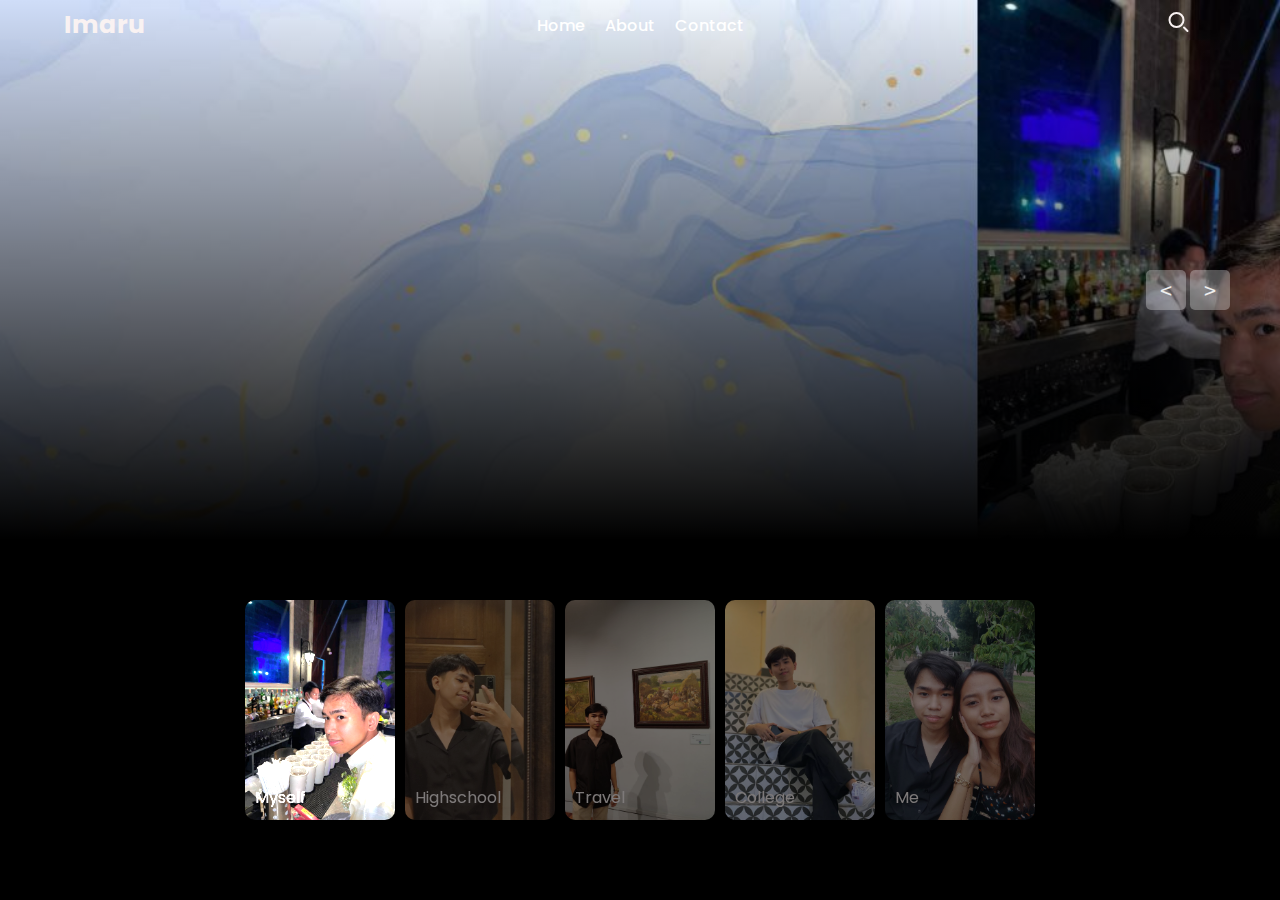
<file: docs/index.html>
<!DOCTYPE html>
<html lang="en">
    <head>
        <meta charset="UTF-8">
        <meta name="viewport" content="width=device-width, initial-scale=1.0">
        <title>Ramos</title>
        <link rel="stylesheet" href="./CSS/homePage.css">
    </head>

    <body>
        <header>
            <div class="logo">Imaru</div>
            <ul class="menu">
                <li><a href="./HTML/homePage.html">Home</a></li>
                <li><a href="./HTML/aboutUs.html">About</a></li>
                <li><a href="./HTML/contact.htmla">Contact</a></li>
            </ul>
            <div class="search">
                <svg aria-hidden="true" xmlns="http://www.w3.org/2000/svg" width="24" height="24" fill="none" viewBox="0 0 24 24">
                    <path stroke="currentColor" stroke-linecap="round" stroke-width="2" d="m21 21-3.5-3.5M17 10a7 7 0 1 1-14 0 7 7 0 0 1 14 0Z"/>
                </svg>      
            </div> 
        </header>

        <div class="slider">
            <div class="list">
                <div class="item active">
                    <img src="./images/firsttbg.jpg">
                    <div class="content">
                        <p>11/30/2003</p>
                        <h2>Imaru Asti Ramos</h2>
                        <p>
                            Hi! I'm Imaru Asti Ramos from BSIT-3A. This is my project for this subject. I hope you like it!
                        </p>
                    </div>
                </div>

                <div class="item">
                    <img src="./images/pic2bg.jpg">
                    <div class="content">
                        <p>Highschool</p>
                        <h2>Longos National Highschool</h2>
                        <p>
                            My highschool  is Longos National Highschool, where I honed my skills and learned all the basics but not in Programming. 
                        </p>
                    </div>
                </div>

                <div class="item">
                    <img src="./images/pic3bg.jpg">
                    <div class="content">
                        <p>Travel</p>
                        <h2>National  Museum</h2>
                        <p>
I went to National Museum with my classmates for our project.                      </p>
                    </div>
                </div>

                <div class="item">
                    <img src="./images/pic4bg.jpg">
                    <div class="content">
                        <p>Present</p>
                        <h2>City of Malabon University</h2>
                        <p>
                            I'm currently enrolled at City of Malabon University where I am a President Lister.
                        </p>
                    </div>
                </div>

                <div class="item">
                    <img src="./images/pic5bg.jpg">
                    <div class="content">
                        <p>05/20/23 - Present</p></p>
                        <h2>Relationship</h2>
                        <p>
I am currently in a relationship with the most sweetest girl.                        </p>
                    </div>
                </div>
            </div>
        </div>

        <div class="arrows">
            <button id="prev"><</button>
            <button id="next">></button>
        </div>

        <div class="thumbnail">
            <div class="item active">
                <img src="./images/second.jpg">
                <div class="content">Myself</div>
            </div>
            <div class="item">
                <img src="./images/pic2.jpg">
                <div class="content">Highschool</div>
            </div>
            <div class="item">
                <img src="./images/third.jpg">
                <div class="content">Travel</div>
            </div>
            <div class="item">
                <img src="./images/pic4.jpg">
                <div class="content">College</div>
            </div>
            <div class="item">
                <img src="./images/pic5.jpg">
                <div class="content">Me</div>
            </div>
        </div>

        <script src="./JS/homePage.js"></script> 
        
    </body>
</html>
</file>
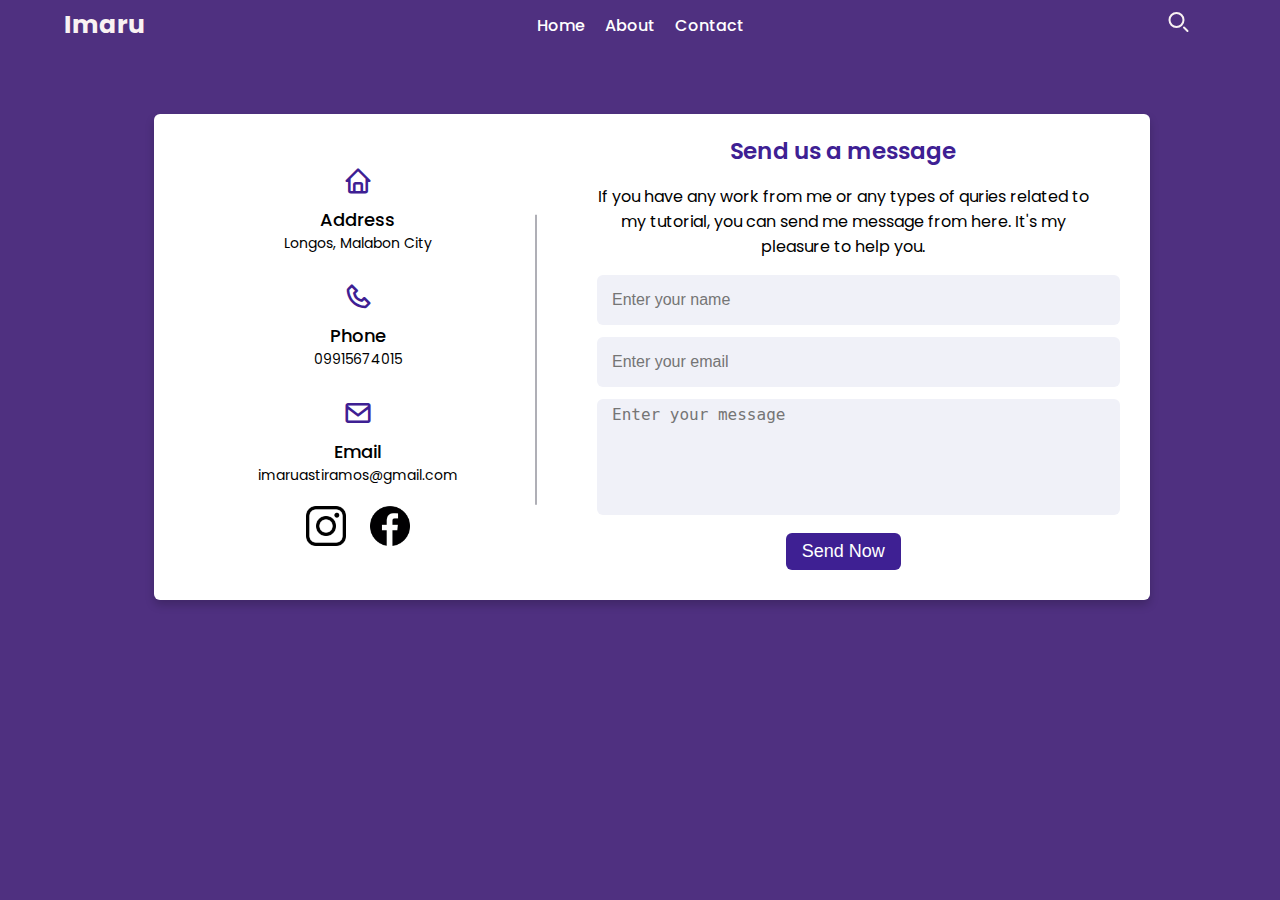
<file: docs/HTML/contact.html>
<!DOCTYPE html>
<html lang="en">
    <head>
        <meta charset="UTF-8">
        <meta name="viewport" content="width=device-width, initial-scale=1.0">
        <title>IPD_RAMOS</title>
        <link rel="stylesheet" href="../CSS/contact.css">
        <link href='https://unpkg.com/boxicons@2.1.4/css/boxicons.min.css' rel='stylesheet'>
    </head>
    <body>
        <header>
            <div class="logo">Imaru</div>
            <ul class="menu">
                <li><a href="../index.html">Home</a></li>
                <li><a href="./about.html">About</a></li>
                <li><a href="./contact.html">Contact</a></li>
            </ul>
            <div class="search">
                <svg aria-hidden="true" xmlns="http://www.w3.org/2000/svg" width="24" height="24" fill="none" viewBox="0 0 24 24">
                    <path stroke="currentColor" stroke-linecap="round" stroke-width="2" d="m21 21-3.5-3.5M17 10a7 7 0 1 1-14 0 7 7 0 0 1 14 0Z"/>
                </svg>      
            </div> 
        </header>

        <div class="container">
            <div class="content">
              <div class="left-side">
                <div class="address details">
                    <i class='bx bx-home'></i>
                  <div class="topic">Address</div>
                  <div class="text-one">Longos, Malabon City</div>
                </div>
                <div class="phone details">
                    <i class='bx bx-phone'></i>
                  <div class="topic">Phone</div>
                  <div class="text-one">09915674015</div>
                </div>
                <div class="email details">
                    <i class='bx bx-envelope'></i>
                  <div class="topic">Email</div>
                  <div class="text-one">imaruastiramos@gmail.com</div>
                  <div class="social-icons">
                    <a href="https://www.instagram.com/urdarsiii/"><img src="../images/ig.png" alt="Instagram"></a>
                    <a href="https://www.facebook.com/ramos.darylle"><img src="../images/fb.png" alt="Facebook"></a>
                </div>
                </div>
              </div>
              <div class="right-side">
                <div class="topic-text">Send us a message</div>
                <p>If you have any work from me or any types of quries related to my tutorial, you can send me message from here. It's my pleasure to help you.</p>
              <form action="#">
                <div class="input-box">
                  <input type="text" placeholder="Enter your name">
                </div>
                <div class="input-box">
                  <input type="text" placeholder="Enter your email">
                </div>
                <div class="input-box message-box">
                  <textarea placeholder="Enter your message"></textarea>
                </div>
                <div class="button">
                  <input type="button" value="Send Now">
                </div>
              </form>
            </div>
            </div>
          </div>
    </body>
</html>
</file>
<file: docs/CSS/homePage.css>
@import url('https://fonts.googleapis.com/css2?family=Poppins:ital,wght@0,100;0,200;0,300;0,400;0,500;0,600;0,700;0,800;0,900;1,100;1,200;1,300;1,400;1,500;1,600;1,700;1,800;1,900&display=swap');

body {
    font-family: 'Poppins', sans-serif;
    margin: 0;
    background-color: black;
    color: #f9f2f2;
}

svg {
    width: 25px;
}

header {
    width: 1200px;
    max-width: 90%;
    margin: auto;
    display: grid;
    grid-template-columns: 50px 1fr 50px;
    grid-template-rows: 50px;
    justify-content: center;
    align-items: center;
    position: relative;
    z-index: 100;
}

header .logo {
    font-weight: bold;
    font-size: 25px;
}

header .menu {
    padding: 0;
    margin: 0;
    list-style: none;
    display: flex;
    justify-content: center;
    gap: 20px;
    font-weight: 500;
}

header .menu li {
    list-style: none;
}

header .menu li a {
    text-decoration: none;
    color: #fff; 
}

header .menu li a:hover {
    color: black;
}


.slider {
    height: 100vh;
    margin-top: -50px;
    position: relative;
}

.slider .list .item {
    position: absolute;
    inset: 0 0 0 0;
    overflow: hidden;
    opacity: 0;
    transition: 0.5s;
}

.slider .list .item img {
    width: 100%;
    height: 100%;
    object-fit: cover;
}

.slider .list .item::after {
    content: '';
    width: 100%;
    height: 100%;
    position: absolute;
    left: 0;
    bottom: 0;
    background-image: linear-gradient(to top, #000 40%, transparent);
}

.slider .list .item .content {
    position: absolute;
    left: 10%;
    top: 20%;
    width: 500px;
    max-width: 80%;
    z-index: 1;
}

.slider .list .item .content p:nth-child(1) {
    text-transform: uppercase;
    letter-spacing: 10px;
}

.slider .list .item .content h2 {
    font-size: 40px;
    margin: 0;
}

.slider .list .item.active {
    opacity: 1;
    z-index: 10;
}

@keyframes identifier {
    to {
        transform: translateY(0);
        filter: blur(0);
        opacity: 1;
    }
}

.slider .list .item.active p:nth-child(1),
.slider .list .item.active h2,
.slider .list .item.active p:nth-child(3) {
    transform: translateY(30px);
    filter: blur(20px);
    opacity: 0;
    animation: identifier 0.5s 0.7s ease-in-out 1 forwards;
}

.slider .list .item.active h2 {
    animation-delay: 1s;
}

.slider .list .item.active p:nth-child(3) {
    animation-duration: 1.3s;
}

.arrows {
    position: absolute;
    top: 30%;
    right: 50px;
    z-index: 100;
}

.arrows button {
    background-color: #eee5;
    border: none;
    font-family: monospace;
    width: 40px;
    height: 40px;
    border-radius: 5px;
    font-size: x-large;
    color: #eee;
    transition: 0.5s;
}

.arrows button:hover {
    background-color: #eee;
    color: black;
}

.thumbnail {
    position: absolute;
    bottom: 50px;
    z-index: 11;
    display: flex;
    gap: 10px;
    width: 100%;
    height: 250px;
    padding: 0 50px;
    box-sizing: border-box;
    overflow: auto;
    justify-content: center;
}

.thumbnail::-webkit-scrollbar {
    width: 0;
}

.thumbnail .item {
    width: 150px;
    height: 220px;
    filter: brightness(0.5);
    transition: 0.5s;
    flex-shrink: 0;
}

.thumbnail .item img {
    width: 100%;
    height: 100%;
    object-fit: cover;
    border-radius: 10px;
}

.thumbnail .item.active {
    filter: brightness(1.5);
}

.thumbnail .item .content {
    position: absolute;
    inset: auto 10px 10px 10px;
}

@media screen and (max-width: 678px){
    .thumbnail{
        justify-content: start;
    }
    .slider .list .item .content h2{
        font-size: 60px;
    }
    .arrows{
        top: 10%;
    }
}
</file>
<file: docs/CSS/contact.css>
@import url('https://fonts.googleapis.com/css2?family=Poppins:ital,wght@0,100;0,200;0,300;0,400;0,500;0,600;0,700;0,800;0,900&display=swap');

body {
    font-family: 'Poppins', sans-serif;
    margin: 0;
    padding: 0;
    box-sizing: border-box;
    background-color: #4f3080;
    color: #f9f2f2;
    overflow-y: scroll;
}

svg {
    width: 25px;
}

header {
    width: 1200px;
    max-width: 90%;
    margin: auto;
    display: grid;
    grid-template-columns: 50px 1fr 50px;
    grid-template-rows: 50px;
    justify-content: center;
    align-items: center;
    position: relative;
    z-index: 100;
}

header .logo {
    font-weight: bold;
    font-size: 25px;
}

header .menu {
    padding: 0;
    margin: 0;
    list-style: none;
    display: flex;
    justify-content: center;
    gap: 20px;
    font-weight: 500;
}

header .menu li {
    list-style: none;
}

header .menu li a {
    text-decoration: none;
    color: #fff; 
}

header .menu li a:hover {
    color: black;
}

.container{
    width: 70%;
    justify-content: center;
    text-align: center;
    background: #fff;
    margin-top: 5%;
    margin-left: 12%;
    border-radius: 6px;
    padding: 20px 60px 30px 40px;
    box-shadow: 0 5px 10px rgba(0, 0, 0, 0.2);
  }
  .container .content{
    display: flex;
    align-items: center;
    justify-content: space-between;
  }
  .container .content .left-side{
    width: 50%;
    height: 100%;
    display: flex;
    flex-direction: column;
    align-items: center;
    justify-content: center;
    margin-top: 15px;
    position: relative;
  }
  .content .left-side::before{
    content: '';
    position: absolute;
    height: 70%;
    width: 2px;
    right: -15px;
    top: 50%;
    transform: translateY(-50%);
    background: #afafb6;
  }
  .content .left-side .details{
    margin: 14px;
    text-align: center;
  }
  .content .left-side .details i{
    font-size: 30px;
    color: #3e2093;
    margin-bottom: 10px;
  }
  .content .left-side .details .topic{
    font-size: 18px;
    font-weight: 500;
    color: #000;
  }
  .content .left-side .details .text-one{
    font-size: 14px;
    color: #000;
  }
  .container .content .right-side{
    width: 75%;
    margin-left: 75px;
  }

  .left-side .social-icons a {
    margin: 0 10px;
    display: inline-block;
}

.left-side .social-icons img {
    color: #3e2093  ;
    margin-top: 20px;
    width: 40px;
    height: 40px;
}

  .right-side p{
    color: #000;
  }
  .content .right-side .topic-text{
    font-size: 23px;
    font-weight: 600;
    color: #3e2093;
  }
  .right-side .input-box{
    height: 50px;
    width: 100%;
    margin: 12px 0;
  }
  .right-side .input-box input,
  .right-side .input-box textarea{
    height: 100%;
    width: 100%;
    border: none;
    outline: none;
    font-size: 16px;
    background: #F0F1F8;
    border-radius: 6px;
    padding: 0 15px;
    resize: none;
  }
  .right-side .message-box{
    min-height: 110px;
  }
  .right-side .input-box textarea{
    padding-top: 6px;
  }
  .right-side .button{
    display: inline-block;
    margin-top: 12px;
  }
  .right-side .button input[type="button"]{
    color: #fff;
    font-size: 18px;
    outline: none;
    border: none;
    padding: 8px 16px;
    border-radius: 6px;
    background: #3e2093;
    cursor: pointer;
    transition: all 0.3s ease;
  }
  .button input[type="button"]:hover{
    background: #5029bc;
  }
  
  @media (max-width: 950px) {
    .container{
      width: 90%;
      padding: 30px 40px 40px 35px ;
    }
    .container .content .right-side{
     width: 75%;
     margin-left: 55px;
  }
  }
  @media (max-width: 820px) {
    .container{
      margin: 40px 0;
      height: 100%;
    }
    .container .content{
      flex-direction: column-reverse;
    }
   .container .content .left-side{
     width: 100%;
     flex-direction: row;
     margin-top: 40px;
     justify-content: center;
     flex-wrap: wrap;
   }
   .container .content .left-side::before{
     display: none;
   }
   .container .content .right-side{
     width: 100%;
     margin-left: 0;
   }
  }
</file>
